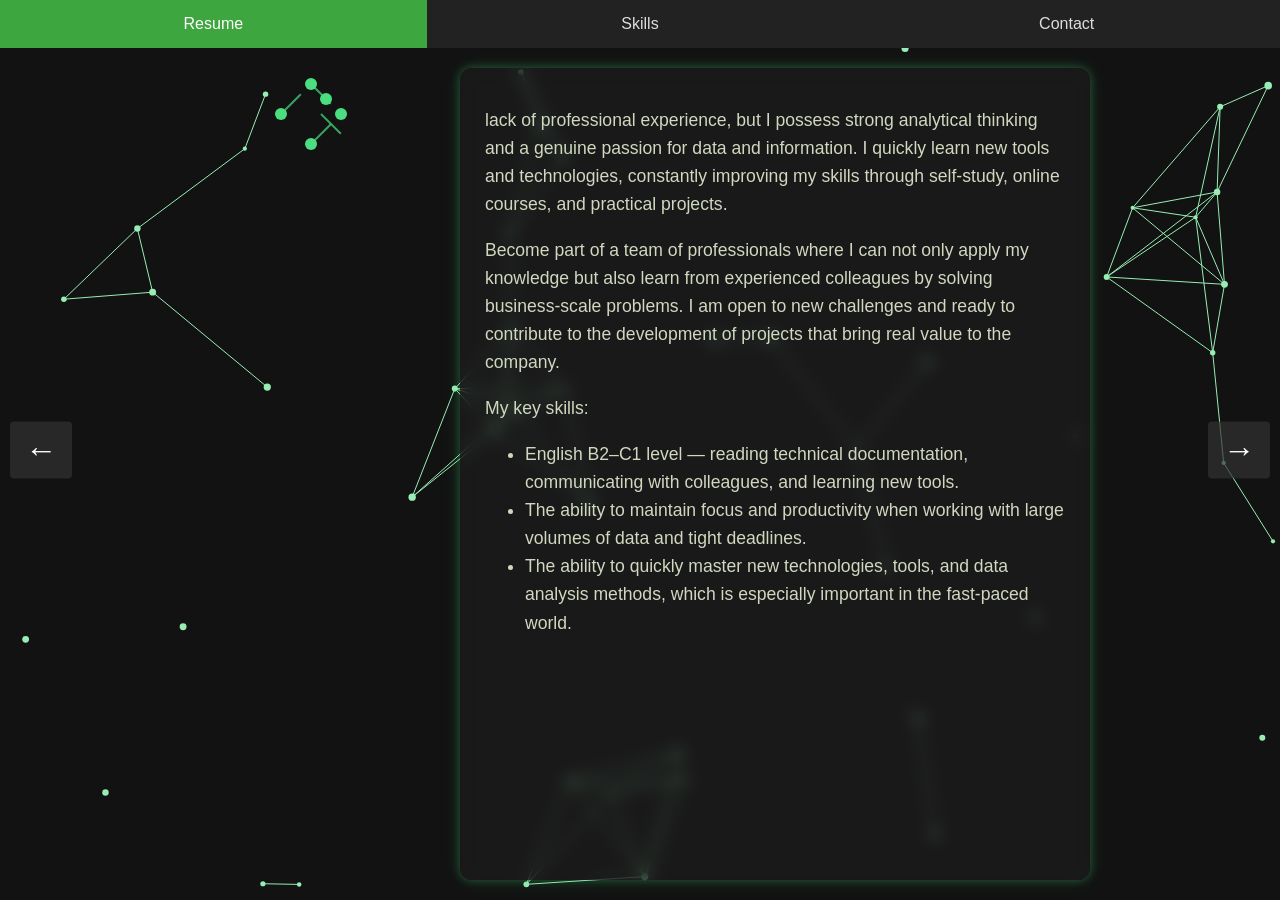
<file: index.html>
<!DOCTYPE html>
<html lang="ru">
<head>
  <meta charset="UTF-8" />
  <meta name="viewport" content="width=device-width, initial-scale=1" />
  <title>Resume</title>
  <link rel="stylesheet" href="style.css" />
  <meta http-equiv="Content-Security-Policy" content="
    default-src 'self';
    script-src 'self';
    style-src 'self' 'unsafe-inline';
    img-src 'self' data:;
    media-src 'self' data:;
    font-src 'self';
    object-src 'none';
    frame-src 'none';
    connect-src 'self';
  ">
</head>
<body>

  <div class="background-animation">
    <canvas id="bgCanvas"></canvas>
  </div>

  <div class="navbar">
    <button class="active" data-content="resume">Resume</button>
    <!-- <button data-content="projects">Projects</button> -->
    <button data-content="skills">Skills</button>
    <!-- <button data-content="certifications">Certifications</button> -->
    <button data-content="contact">Contact</button>
  </div>

  <div class="content" id="content">
    <div class="resume-container">
      <div class="left-column">
        <div class="data-network">
          <div class="dot dot1"></div>
          <div class="dot dot2"></div>
          <div class="dot dot3"></div>
          <div class="dot dot4"></div>
          <div class="dot dot5"></div>
          <div class="line line1"></div>
          <div class="line line2"></div>
          <div class="line line3"></div>
          <div class="line line4"></div>
        </div>
      </div>
      <div class="right-column" id="resume-text">
        <p>lack of professional experience, but I possess strong analytical thinking and a genuine passion for data and information. I quickly learn new tools and technologies, constantly improving my skills through self-study, online courses, and practical projects.</p>

        <p>Become part of a team of professionals where I can not only apply my knowledge but also learn from experienced colleagues by solving business-scale problems. I am open to new challenges and ready to contribute to the development of projects that bring real value to the company.</p>

        <p>My key skills:</p>

        <ul>
          <li>English B2–C1 level — reading technical documentation, communicating with colleagues, and learning new tools.</li>
          <li>The ability to maintain focus and productivity when working with large volumes of data and tight deadlines.</li>
          <li>The ability to quickly master new technologies, tools, and data analysis methods, which is especially important in the fast-paced world.</li>
        </ul>
      </div>
    </div>
  </div>

  <button class="nav-arrow left" aria-label="Previous section">&#8592;</button>
  <button class="nav-arrow right" aria-label="Next section">&#8594;</button>

  <script src="script.js"></script>
</body>
</html>
</file>
<file: style.css>
body, html {
  margin: 0;
  height: 100%;
  font-family: Arial, sans-serif;
  display: flex;
  flex-direction: column;
  overflow-x: hidden;
  position: relative;
  z-index: 1;
  background-color: #121212;
  color: #ddd;
}
.navbar {
  display: flex;
  background-color: #222;
  z-index: 10;
}

.navbar button {
  flex: 1;
  padding: 15px 0;
  border: none;
  background: #222;
  color: #ddd;
  font-size: 1rem;
  cursor: pointer;
  transition: background-color 0.3s;
}

.navbar button:hover, .navbar button.active {
  background-color: #3ea63e;
  color: #fff;
}

.content {
  flex: 1;
  display: flex;
  justify-content: center;
  align-items: center;
  font-size: 2rem;
  color: #ddd;
  padding: 20px;
  box-sizing: border-box;
  position: relative;
  z-index: 10;
}

.resume-container {
  display: flex;
  width: 100%;
  max-width: 900px;
  height: 100%;
  gap: 20px;
}

.left-column {
  width: 250px;
  display: flex;
  flex-direction: column;
  justify-content: space-between;
  align-items: center;
}

.data-network {
  width: 100px;
  height: 100px;
  margin-bottom: 20px;
  position: relative;
}

.dot {
  position: absolute;
  width: 12px;
  height: 12px;
  background-color: #4ade80;
  border-radius: 50%;
  animation: pulse 2s infinite ease-in-out;
}

.dot1 { top: 10px; left: 40px; animation-delay: 0s; }
.dot2 { top: 40px; left: 10px; animation-delay: 0.3s; }
.dot3 { top: 40px; left: 70px; animation-delay: 0.6s; }
.dot4 { top: 70px; left: 40px; animation-delay: 0.9s; }
.dot5 { top: 25px; left: 55px; animation-delay: 1.2s; }

.line {
  position: absolute;
  background-color: #4ade80;
  opacity: 0.7;
  animation: linePulse 2s infinite ease-in-out;
}

.line1 {
  top: 15px; left: 46px;
  width: 28px; height: 2px;
  transform-origin: left center;
  transform: rotate(45deg);
  animation-delay: 0s;
}

.line2 {
  top: 45px; left: 16px;
  width: 28px; height: 2px;
  transform-origin: left center;
  transform: rotate(-45deg);
  animation-delay: 0.3s;
}

.line3 {
  top: 45px; left: 56px;
  width: 28px; height: 2px;
  transform-origin: left center;
  transform: rotate(45deg);
  animation-delay: 0.6s;
}

.line4 {
  top: 75px; left: 46px;
  width: 28px; height: 2px;
  transform-origin: left center;
  transform: rotate(-45deg);
  animation-delay: 0.9s;
}

@keyframes pulse {
  0%, 100% { transform: scale(1); opacity: 1; }
  50% { transform: scale(1.4); opacity: 0.6; }
}

@keyframes linePulse {
  0%, 100% { opacity: 0.7; }
  50% { opacity: 0.3; }
}

.right-column {
  flex: 1;
  font-size: 1.2rem;
  color: #ddd;
  overflow-y: auto;
  padding-right: 10px;
  background: rgba(30, 30, 30, 0.6);
  border-radius: 12px;
  padding: 20px 25px;
  backdrop-filter: blur(8px);
  box-shadow:
    0 0 10px rgba(74, 222, 128, 0.3),
    0 0 20px rgba(74, 222, 128, 0.15);
  color: #d0d8c0;
  font-size: 1.1rem;
  line-height: 1.6;
  max-width: 600px;
  margin: 0 auto;
  animation: glowPulseText 4s ease-in-out infinite;
}

.nav-arrow {
  position: fixed;
  top: 50%;
  transform: translateY(-50%);
  background-color: rgba(51, 51, 51, 0.7);
  color: white;
  border: none;
  font-size: 2rem;
  padding: 10px 15px;
  cursor: pointer;
  border-radius: 4px;
  user-select: none;
  z-index: 20;
  transition: background-color 0.3s;
}

.nav-arrow:hover {
  background-color: rgba(51, 51, 51, 0.9);
}

.nav-arrow.left {
  left: 10px;
}

.nav-arrow.right {
  right: 10px;
}

.background-animation {
  position: fixed;
  top: 0;
  left: 0;
  width: 100vw;
  height: 100vh;
  pointer-events: none;
  z-index: 0;
  background-color: #121212;
  overflow: hidden;
}

.background-animation canvas {
  display: block;
  width: 100%;
  height: 100%;
}

.skills-container-extended {
  display: flex;
  gap: 30px;
  padding: 20px;
  color: #ddd;
  height: 100%;
  box-sizing: border-box;
  font-family: Arial, sans-serif;
}

.skills-column {
  flex: 1;
  background: rgba(255 255 255 / 0.05);
  border-radius: 12px;
  padding: 15px;
  box-shadow: 0 0 15px rgba(74, 222, 128, 0.2);
  animation: glowPulse 3s infinite ease-in-out;
  display: flex;
  flex-direction: column;
  align-items: center;
}

.skills-column h3 {
  margin-bottom: 15px;
  color: #a0d468;
  font-weight: 700;
  font-size: 1.3rem;
}

.skill-item {
  background: rgba(255 255 255 / 0.1);
  border-radius: 6px;
  padding: 8px 10px;
  margin: 6px 0;
  width: 90%;
  text-align: center;
  cursor: pointer;
  box-shadow: 0 0 6px rgba(74, 222, 128, 0.3);
  transition: box-shadow 0.3s ease, background-color 0.3s ease;
  user-select: none;
  position: relative;
  font-size: 0.9rem;
}

.skill-item:hover {
  box-shadow: 0 0 15px #4ade80;
  background-color: rgba(74, 222, 128, 0.15);
}

.skill-item.highlighted {
  background-color: rgba(74, 222, 128, 0.3);
  box-shadow: 0 0 20px #4ade80;
  font-weight: 700;
}

@keyframes glowPulse {
  0%, 100% {
    box-shadow: 0 0 15px rgba(74, 222, 128, 0.2);
  }
  50% {
    box-shadow: 0 0 25px rgba(74, 222, 128, 0.6);
  }
}

@keyframes glowPulseText {
  0%, 100% {
    box-shadow:
      0 0 10px rgba(74, 222, 128, 0.3),
      0 0 20px rgba(74, 222, 128, 0.15);
  }
  50% {
    box-shadow:
      0 0 18px rgba(74, 222, 128, 0.5),
      0 0 30px rgba(74, 222, 128, 0.3);
  }
}

.certifications-container {
  max-width: 900px;
  margin: 30px auto 40px;
  padding: 20px;
  background: rgba(30, 30, 30, 0.7);
  border-radius: 16px;
  box-shadow:
    0 4px 20px rgba(74, 222, 128, 0.4),
    inset 0 0 15px rgba(255, 255, 255, 0.05);
  backdrop-filter: blur(10px);
  color: #cde8c7;
  font-family: 'Segoe UI', Tahoma, Geneva, Verdana, sans-serif;
}

.certifications-header {
  text-align: center;
  font-size: 1.3rem;
  font-weight: 600;
  margin-bottom: 25px;
  color: #a0d468;
  text-shadow: 0 0 8px rgba(160, 212, 104, 0.7);
}

.cert-card {
  width: 180px;
  background: rgba(255, 255, 255, 0.07);
  border-radius: 14px;
  box-shadow: 0 0 18px rgba(74, 222, 128, 0.35);
  cursor: pointer;
  overflow: hidden;
  transition: transform 0.3s ease, box-shadow 0.3s ease;
  text-align: center;
  color: #a0d468;
  padding: 15px 10px;
  display: flex;
  flex-direction: column;
  justify-content: center;
  min-height: 120px;
}

.cert-card:hover {
  transform: translateY(-6px) scale(1.05);
  box-shadow: 0 0 30px rgba(74, 222, 128, 0.8);
}

.cert-title {
  font-weight: 700;
  font-size: 1.1rem;
  margin-bottom: 8px;
}

.cert-desc {
  font-size: 0.9rem;
  color: #d0d8c0;
  line-height: 1.3;
}

.certifications-container {
  display: flex;
  flex-wrap: wrap;
  justify-content: center;
  gap: 25px;
}


.contact-container {
  max-width: 420px;
  margin: 40px auto;
  padding: 30px 35px;
  background: linear-gradient(135deg, rgba(58, 142, 60, 0.8), rgba(42, 174, 128, 0.8));
  border-radius: 16px;
  box-shadow:
    0 4px 15px rgba(42, 174, 128, 0.6),
    inset 0 0 10px rgba(255, 255, 255, 0.1);
  backdrop-filter: blur(12px);
  color: #e0f2e9;
  font-family: 'Segoe UI', Tahoma, Geneva, Verdana, sans-serif;
  font-size: 1.25rem;
  line-height: 1.7;
  text-align: center;
  transition: box-shadow 0.3s ease;
}

.contact-container:hover {
  box-shadow:
    0 6px 25px rgba(42, 174, 128, 0.8),
    inset 0 0 15px rgba(255, 255, 255, 0.15);
}

.contact-container p {
  margin: 16px 0;
}

.contact-container a {
  color: #d4f8d4;
  text-decoration: underline;
  font-weight: 600;
  transition: color 0.3s ease;
}

.contact-container a:hover {
  color: #a0d468;
}

#telegram-contact-button {
  margin-top: 25px;
  padding: 14px 30px;
  background-color: #2aae80;
  border: none;
  border-radius: 12px;
  color: #fff;
  font-size: 1.1rem;
  font-weight: 700;
  cursor: pointer;
  box-shadow: 0 4px 12px rgba(42, 174, 128, 0.7);
  transition: background-color 0.3s ease, box-shadow 0.3s ease;
}

#telegram-contact-button:hover {
  background-color: #1f7a58;
  box-shadow: 0 6px 18px rgba(31, 122, 88, 0.9);
}
</file>
